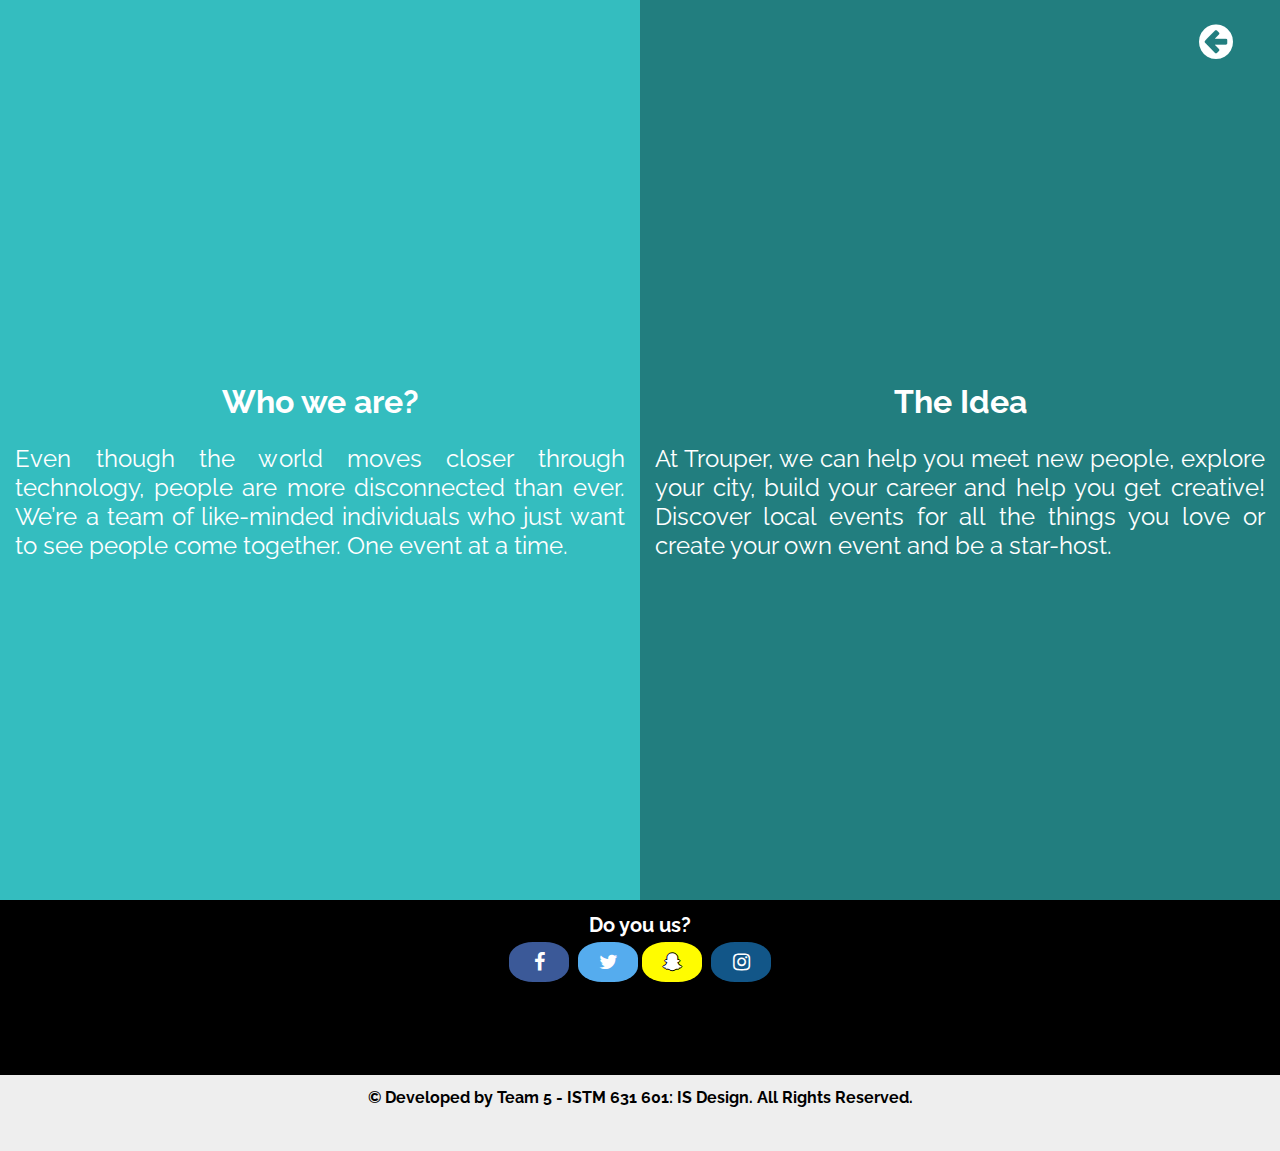
<file: Team05_company.html>
<!DOCTYPE html>
<html>
<head>
<!-- All the stylesheets and javascript used are declared here  -->
<meta name="viewport" content="width=device-width, initial-scale=1">
<link href="https://fonts.googleapis.com/css?family=Raleway" rel="stylesheet"> 
<link href="Team05.css" rel="stylesheet">
<link href="https://afeld.github.io/emoji-css/emoji.css" rel="stylesheet">
<link rel="stylesheet" href="https://cdnjs.cloudflare.com/ajax/libs/font-awesome/4.7.0/css/font-awesome.min.css">
<script src="https://ajax.googleapis.com/ajax/libs/jquery/3.3.1/jquery.min.js"></script>
<script src="Team05.js"></script>
<!-- Internal style elements -->
<style>

html, body, div {
  height: 100%;
}

body { 
  color: #fff;
}

article {
  position: relative;
  top: 50%;
  left: 50%;
  text-align: center;
  transform: translate(-50%, -50%);
}

/* Pattern styles */
.left-half {
  background: #34BDBF;
  padding: 1.2% 1.2%;
  display: inline-block;
  vertical-align: top;
  width: 50%;
    box-sizing: border-box;
}

.right-half {
  background: #227E7F;
  padding: 1.2% 1.2%;
  display: inline-block;
  vertical-align: top;
  width: 50%;
    box-sizing: border-box;
}

h1 {
	font-sisze:32px;
}

p {
font-size: 24px;
}
@media only screen and (max-width: 767px) and (min-width: 300px)  {

.left-half {
  padding: 100% 1.2% !important;
}

.right-half {
  padding: 100% 1.2% !important;
}


  .backbutton {
    font-size:36px !important;cursor:pointer;position:absolute !important;right:2.5%;top:0; color:#fff;
  }

	p{
		font-size: 16px;
	}


}

.backbutton {
    font-size:60px !important;cursor:pointer;position:fixed;right:2.5%;top:0; color:#fff;
  }

</style>
</head>
<body>
<!-- Left half of container -->
<div class="left-half">
  <article>
    <h1>Who we are? <i class="em em-panda_face"></i></h1>
    <p style="text-align: justify;">Even though the world moves closer through technology, people are more disconnected than ever. We’re a team of like-minded individuals who just want to see people come together. One event at a time.</p>
  </article>
  <!-- Right half of container -->
</div><div class="right-half">
<article>
  <h1>The Idea <i class="em em-bulb"></i></h1>
  <p style="text-align: justify;">At Trouper, we can help you meet new people, explore your city, build your career and help you get creative! Discover local events for all the things you love or create your own event and be a star-host.</p>
</article>
</div>
<a class="backbutton" href="javascript:history.back()"><i class="fa fa-arrow-circle-left" style="font-size:40px !important"></i></a>
<!-- Footer part -->
<footer><div class="footer_part1">Do you <i class="em em-heart"></i> us?<br> <a href="http://www.facebook.com" target="_blank" class="fa fa-facebook"></a>
<a href="http://www.twitter.com" target="_blank" class="fa fa-twitter"></a><a href="http://www.snapchat.com" target="_blank" class="fa fa-snapchat-ghost"></a>
<a href="http://www.instagram.com" target="_blank" class="fa fa-instagram"></a></div>
<!-- Copyright part -->
<div class="copyright">&copy; Developed by Team 5 - ISTM 631 601: IS Design. All Rights Reserved.</div>
</footer>
 <!-- End of Body -->
</body>
</html>
</file>
<file: Team05.css>
/* Global Body Styling */
body {
    font-family: 'Raleway', sans-serif;
}

body, html {
height: 100%;
margin: 0;
}
/* Side menu navigation styling */
.sidenav {
    height: 100%;
    width: 0;
    position: fixed;
    z-index: 1;
    top: 0;
    left: 0;
    background-color: #111;
    overflow-x: hidden;
    transition: 0.5s;
    padding-top: 60px;
}

/* Emoji Size*/
.special {
   height: 3.5em !important;
    width: 3.5em !important;
}

/* Menu Items Styling*/
.sidenav a {
    padding: 8px 8px 8px 32px;
    text-decoration: none;
    font-size: 25px;
    color: #818181;
    display: block;
    transition: 0.3s;
}

/* Hover styling for sidebar menu*/
.sidenav a:hover {
    color: #f1f1f1;
}

/* Side menun close cross button styling */
.sidenav .closebtn {
    position: absolute;
    top: 0;
    right: 25px;
    font-size: 36px;
    margin-left: 50px;
}

/* Responsive styling for previous generation mobile phones -  Feature Phones*/
@media screen and (max-height: 450px) {
  .sidenav {padding-top: 15px;}
  .sidenav a {font-size: 18px;}
}

/* Responsive styling for current generation smart phones */
@media only screen and (max-width: 768px) and (min-width: 300px)  {

  .special {
    height: 1.5em !important;
    width: 1.5em !important;
  }
  
  .sidenav a {
	  font-size: 18px !important;
  }
  
  .sidenav .closebtn {
	  font-size: 30px !important;
  }


input[type=text], input[type=password] {
    width: 80% !important;
    padding: 15px;
    margin: 5px 0 10px 0 !important;
    display: inline-block;
    border: solid;;
    background: #f1f1f1;
}

.footer_part1 {
  height: 14vh !important;
}

button {
width: 50% !important;}
}

/* Responsive styling for ultra portable laptops and new generation Macbooks*/
@media only screen and (max-width: 1350px) and (min-width: 1101px)  {
	
	.footer_part1 {
  height: 18vh !important;
}
.sidenav a {
	
	font-size: 18px !important;
}

  .sidenav .closebtn {
	  font-size: 30px !important;
  }
}

/* Responsive styling for tablets including the hybrids such as iPad Pro and Windows devices */
@media only screen and (max-width: 1100px) and (min-width: 768px)  {

.footer_part1 {
  height: 15vh !important;
}
input[type=text], input[type=password] {
    width: 80% !important;
    padding: 12px;
    margin: 5px 0 5px 0;
    display: inline-block;
    border: solid;;
    background: #f1f1f1;
}
 .em, .em-svg {
    height: 1.5em;
    width: 1.5em;
  }

button {
width: 25% !important;}
}


/* Styling for main text in about us page */
.caption {
    position: absolute;
    left: 0;
    top: 45%;
    width: 100%;
    text-align: center;
    font-size: 48px;
color: #fff;
}
 /* Styling for launch page contents in people container */
.textyp {
position: relative;
top:30%;
word-wrap: break-word;
text-align: center;
font-size: 32px;
color: #000;
line-height: 1.6;
}

/* Styling for launch page contents in meetup container */
.textym{
position: relative;
top:30%;
word-wrap: break-word;
text-align: center;
font-size: 32px;
color: #28282e;
line-height: 1.6;}

/* Styling for launch page contents in events container */
.textye{position: relative;
top:35%;
word-wrap: break-word;
text-align: center;
font-size: 32px;
color: #fff;
line-height: 1.6;}

/* Button Styling */
button {
background: transparent;
border: transparent;
}

/* Home Page Parallax Effect */
.parallax-home {
    /* The image used */
    background-image: url('images/event.jpeg');
	
    /* Full height */
    height: 100vh; 

    /* Create the parallax scrolling effect */
    background-attachment: fixed;
    background-position: center;
    background-repeat: no-repeat;
    background-size: cover;
}

/* Signup Page Parallax Effect */
.parallax-signup {
    /* The image used */
    background-image: url('images/signup.jpeg');
	
    /* Full height */
    height: 100vh; 

    /* Create the parallax scrolling effect */
    background-attachment: fixed;
    background-position: center;
    background-repeat: no-repeat;
    background-size: cover;
}

a {
	text-decoration:none !important;
}

/* Signup text box style */
input[type=text], input[type=password] {
    width: 30%;
    padding: 15px;
    margin: 5px 0 5px 0;
    display: inline-block;
    border: solid;
    background: #f1f1f1;
}

/* Sign up placeholder style */
input::placeholder {
  font-size: 16px;
}

/* Continuation of Button gradient style */
button {
    background: linear-gradient(to bottom, #7254ff 0%, #B344FF 100%);
    color: white !important;
    padding: 14px 20px;
    margin: 8px 0;
    border: none;
    cursor: pointer;
    width: 12%;
    opacity: 0.9;
}

/* Div container styling */
div {
display: block;
overflow: hidden;
}

/* Sign up page form styling */
form {
text-align: center;
top: 15%;
position: relative;}

/* Signup button size */
.signupbtn {
font-size: 16px !important;
}

/* Glyphicon styling */
.fa {
  padding: 10px !important;
  font-size: 20px !important;
  width: 40px !important;
  text-align: center;
  text-decoration: none;
  margin: 5px 2px;
  border-radius: 40%;
}

/* Navigation bar external links styling */
.special-size {
  font-size: 25px !important;
  
}
 /* Glyphicons hover styling */
.fa:hover {
    opacity: 0.7;
}

/* Facebook glyphicon styling */
.fa-facebook {
  background: #3B5998;
  color: white;
}

/* Twitter Glyphicon Styling */
.fa-twitter {
  background: #55ACEE;
  color: white;
}

/* Instagram Glyphicon Styling */
.fa-instagram {
  background: #125688;
  color: white;
}

/* Snapchat Glyphicon Styling */
.fa-snapchat-ghost {
  background: #fffc00;
  color: white;
  text-shadow: -1px 0 black, 0 1px black, 1px 0 black, 0 -1px black;
}

/*Footer Styling */
.footer_part1 {
	text-align: center;
	font-weight: bold;
	height: 13vh;
	font-size: 20px;
	/*background: linear-gradient(to right, #C695FF 0%, #9A88E8 20%, #A2AAFF 40%, #88A9E8 80%, #95D6FF 100%); */
	background: black;
	color: white;
	padding-top: 1%;
}

/*Copyright part syling */
.copyright {
	text-align: center;
	font-weight: bold;
	height: 7vh;
	font-size: 16px;
	/*background: linear-gradient(to right, #C695FF 0%, #9A88E8 20%, #A2AAFF 40%, #88A9E8 80%, #95D6FF 100%); */
	background: #eee;
	color: black;
	padding-top: 1%;
}
</file>
